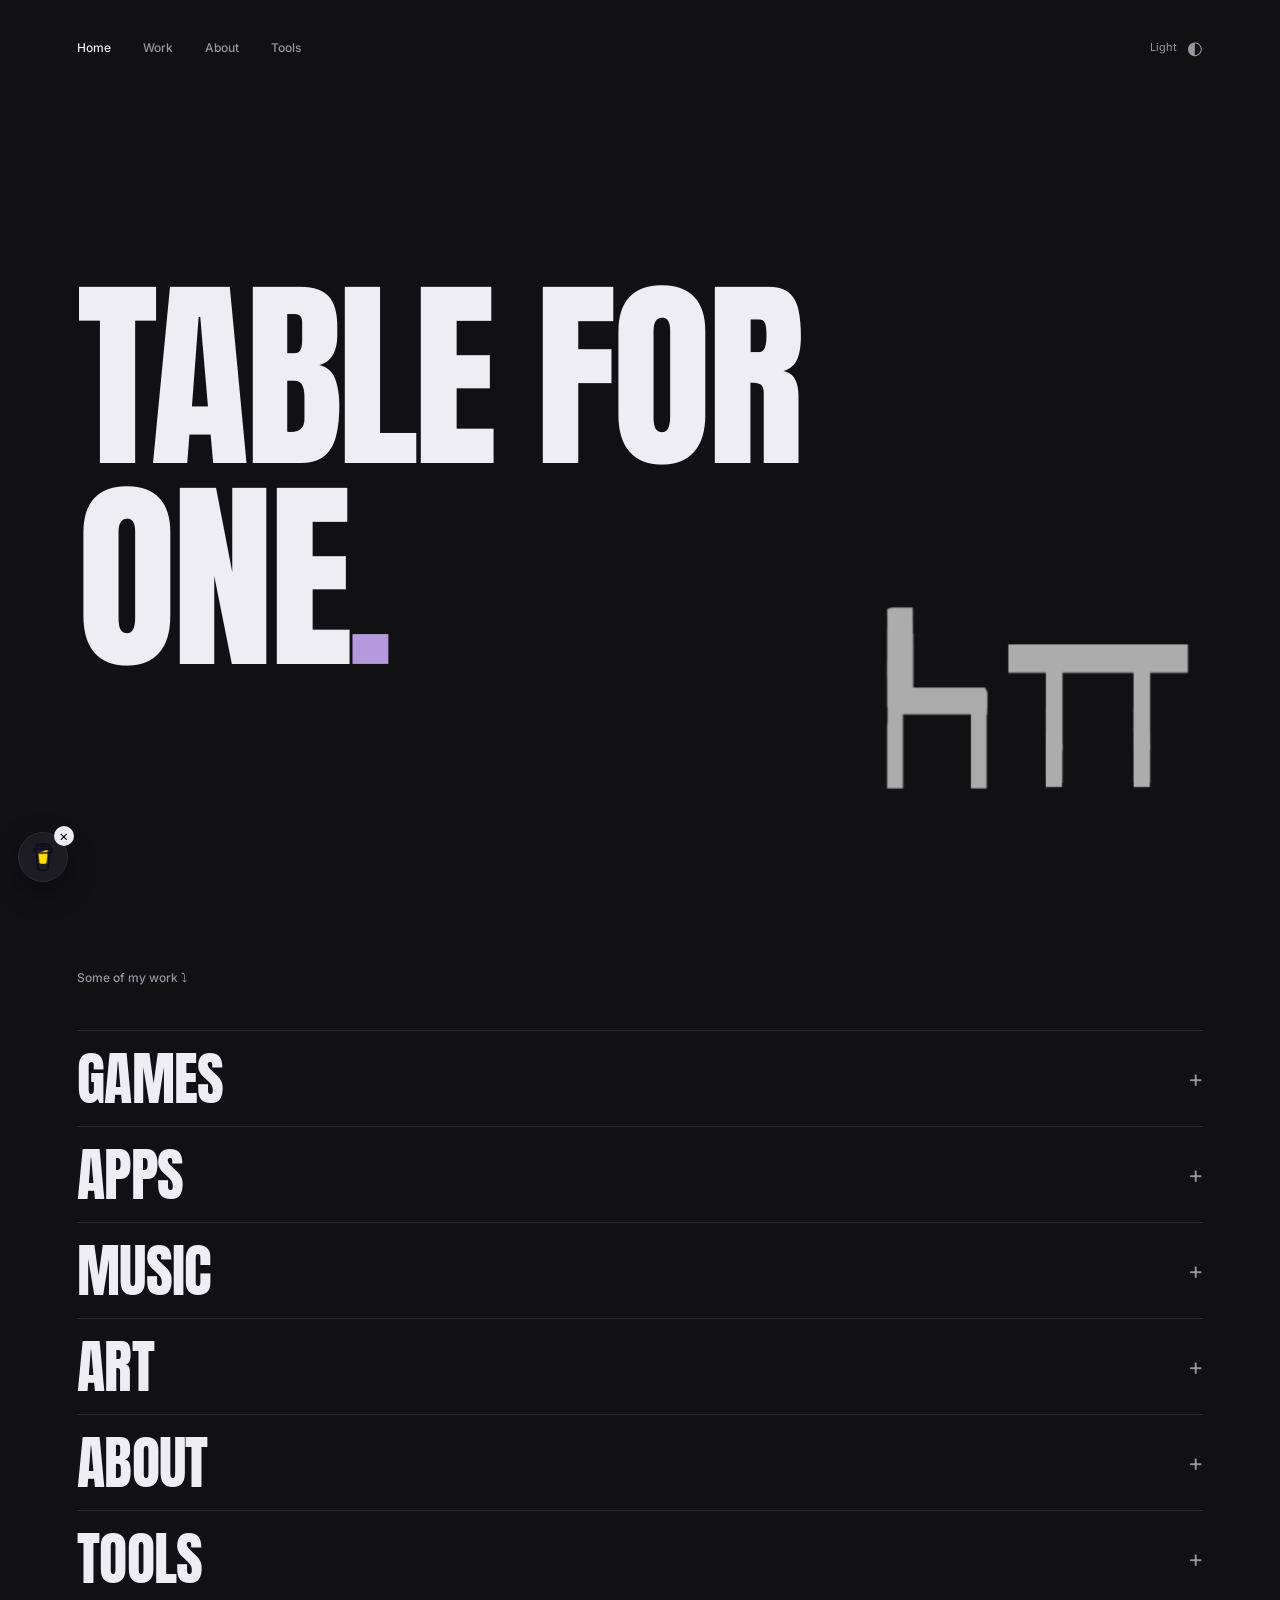
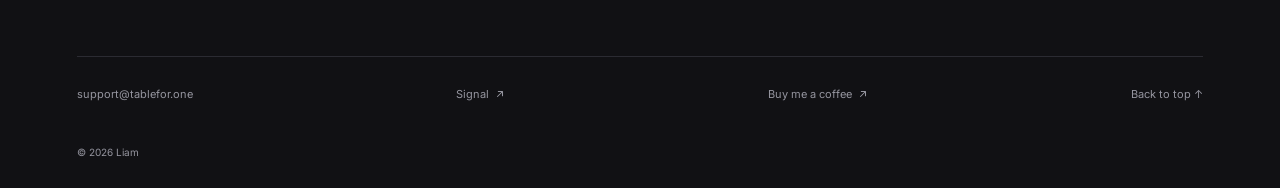
<file: index.html>
<!-- SCRIPT BY - LIAM -->
 
<!DOCTYPE html>
<html lang="en" data-theme="dark">
<head>
  <meta charset="UTF-8">
  <meta name="viewport" content="width=device-width, initial-scale=1">
  <meta name="description" content="Games, apps, music, and other experiments. A collection of work made by Liam at Table For One.">
  <meta name="theme-color" content="#111114">
  <meta property="og:title" content="TableForOne">
  <meta property="og:description" content="Games, apps, music. One person, plenty of ideas.">
  <meta property="og:image" content="https://tablefor.one/assets/games/Climbbound/banner.webp">
  <meta property="og:type" content="website">
  <title>TableForOne</title>
  <link rel="icon" type="image/webp" href="assets/images/logo.webp">
  <link rel="preconnect" href="https://fonts.googleapis.com">
  <link rel="preconnect" href="https://fonts.gstatic.com" crossorigin>
  <link href="https://fonts.googleapis.com/css2?family=Anton&family=Inter:wght@400;500;600&display=swap" rel="stylesheet">
  <!-- apply the saved theme before -->
  <script>
    try { document.documentElement.dataset.theme = localStorage.getItem('tablefor.one.theme.v2') === 'light' ? 'light' : 'dark'; } catch {}
  </script>
  <script>
    document.documentElement.classList.add('motion-stuff');
  </script>
  <link rel="stylesheet" href="scripts/css/style.css">
  <link rel="stylesheet" href="scripts/css/support-widget.css">
  <script src="scripts/js/motion.js" defer></script>
  <script src="scripts/js/theme.js" defer></script>
  <script src="scripts/js/creations/albums.js" defer></script>
  <script src="scripts/js/recommendations.js" defer></script>
  <script src="scripts/js/disclosures.js" defer></script>
  <script src="scripts/js/navigation.js" defer></script>
  <script src="scripts/js/chair.js" defer></script>
  <script src="scripts/js/site.js" defer></script>
  <script src="scripts/js/support-widget.js" defer></script>
</head>
<body>
  <a class="skip-link" href="#work">Skip to work</a>
  <div class="header-slot">
    <header class="site-header">
      <nav aria-label="Main navigation">
        <a href="#home" class="nav-link active" aria-current="location">Home</a>
        <a href="#work" class="nav-link">Work</a>
        <a href="#about" class="nav-link">About</a>
        <a href="#tools" class="nav-link">Tools</a>
      </nav>
      <button id="theme-toggle" type="button" aria-label="Switch to light mode">Light <span aria-hidden="true">◐</span></button>
    </header>
  </div>
  <main>
    <section id="home" class="hero" aria-labelledby="hero-title">
      <h1 id="hero-title"><span class="title-line"><span>Table for</span></span><span class="title-line"><span>one<span class="title-period">.</span></span></span></h1>
      <div class="hero-scene">
        <div class="scene-art" aria-label="A chair and a table">
          <button type="button" class="chair-button" aria-label="Rock the chair with sound" title="Rock the chair">
            <img src="assets/images/chair.webp" alt="" class="chair-img" width="800" height="800" decoding="async">
          </button>
          <button type="button" class="table-button" aria-label="Shake the table with sound" title="Shake the table">
            <img src="assets/images/table.webp" alt="" class="table-img" width="800" height="800" decoding="async">
          </button>
        </div>
      </div>
    </section>
    <section id="work" class="section work-section" aria-labelledby="work-title">
      <!-- <h2 id="work-title" class="section-title">Selected work</h2> -->
       <h2 id="work-title" class="section-title">Some of my work ⤵</h2>
      <details id="games" class="category-disclosure">
        <summary><span class="disclosure-title">Games</span><span class="disclosure-plus" aria-hidden="true">+</span></summary>
        <div class="disclosure-content">
          <a class="project-row" href="https://liam-223.itch.io/climbbound" target="_blank" rel="noopener noreferrer">
            <div class="project-copy"><span class="eyebrow tag">Game</span><h3>Climbbound</h3><p>An idle mountain climber.</p></div>
            <img class="project-image game-image" src="assets/games/Climbbound/banner.webp" alt="Climbbound game artwork" width="1024" height="500" loading="lazy">
            <span class="project-arrow" aria-hidden="true">↗</span>
          </a>
        </div>
      </details>
      <details id="apps" class="category-disclosure">
        <summary><span class="disclosure-title">Apps</span><span class="disclosure-plus" aria-hidden="true">+</span></summary>
        <div class="disclosure-content">
          <div class="app-project">
            <div class="project-row app-project-row">
              <a class="app-store-link" href="https://play.google.com/store/apps/details?id=com.tableforone.swipeclean" target="_blank" rel="noopener noreferrer">
                <div class="project-copy"><span class="eyebrow tag">Android app</span><h3>Swipe Cleaner</h3><p>Swipe left to delete. Right to keep.</p></div>
              </a>
              <div class="app-actions">
                <a class="app-download-link" href="assets/apks/SwipeCleaner%2001-11-2026.apk" download="SwipeCleaner.apk" aria-label="Download Swipe Cleaner APK" title="Download Swipe Cleaner APK">
                  <svg aria-hidden="true" viewBox="0 0 24 24" fill="none" stroke="currentColor" stroke-width="1.7" stroke-linecap="round" stroke-linejoin="round"><path d="M21 15v4a2 2 0 0 1-2 2H5a2 2 0 0 1-2-2v-4"/><path d="m7 10 5 5 5-5"/><path d="M12 15V3"/></svg>
                </a>
                <img class="project-image app-image" src="https://play-lh.googleusercontent.com/53zNlVXYBs1v39FvtP5CKZsQpm6zqRkv_KAW06oqJSOwIDd1l48h4nkKn1euenh-H9uu0IRpzl8wybUfmAMtcg=w240-h240-rw" alt="Swipe Cleaner app icon" width="140" height="140" loading="lazy">
              </div>
              <a class="project-arrow app-store-arrow" href="https://play.google.com/store/apps/details?id=com.tableforone.swipeclean" target="_blank" rel="noopener noreferrer" aria-label="View Swipe Cleaner on Google Play">↗</a>
            </div>
          </div>
        </div>
      </details>
      <details id="music" class="category-disclosure">
        <summary><span class="disclosure-title">Music</span><span class="disclosure-plus" aria-hidden="true">+</span></summary>
        <div id="music-root" class="music-gallery"></div>
      </details>
      <details id="art" class="category-disclosure">
        <summary><span class="disclosure-title">Art</span><span class="disclosure-plus" aria-hidden="true">+</span></summary>
        <div class="disclosure-content">
          <a class="project-row art-row" href="https://artfight.net/~Liam_223" target="_blank" rel="noopener noreferrer">
            <div class="project-copy"><h3>Artfight</h3><p>Find me on ArtFight.</p></div><img class="project-image artfight-logo" src="assets/images/artfight-logo.webp" alt="ArtFight logo" width="515" height="515" loading="lazy"><span class="project-arrow" aria-hidden="true">↗</span>
          </a>
        </div>
      </details>
    </section>
    <details id="about" class="category-disclosure standalone-disclosure">
      <summary><span class="disclosure-title">About</span><span class="disclosure-plus" aria-hidden="true">+</span></summary>
      <div class="disclosure-content">
      <div class="about-body">
        <p>A single guy building Stuff for the ★ INTERNET ★</p>
        Mostly games / apps, other art and music, and whatever interests me.</p>
        This is a little collection of my work.</p>
        Enjoy! 𐂂</p>
        <a class="text-link" href="https://linktr.ee/liam_223" target="_blank" rel="noopener noreferrer">Find me elsewhere <span aria-hidden="true">↗</span></a></div>
      </div>
    </details>
    <details id="tools" class="category-disclosure standalone-disclosure">
      <summary><span class="disclosure-title">Tools</span><span class="disclosure-plus" aria-hidden="true">+</span></summary>
      <div id="tools-root" class="tools-grid"></div>
    </details>
  </main>
  <footer class="site-footer">
    <div class="footer-links"><a href="mailto:support@tablefor.one">support@tablefor.one</a><a href="https://signal.me/#eu/ZchO-5rR0tR0u3oYN0eHYlOYaeew4qRqUkeUDaCQw40u0RE-jFVImYNddJ_jEMcc" target="_blank" rel="noopener noreferrer">Signal <svg class="external-link-icon" aria-hidden="true" viewBox="0 0 12 12" fill="none"><path d="M4 3h5v5M9 3 3 9" stroke="currentColor" stroke-width="1.25" stroke-linecap="round" stroke-linejoin="round"/></svg></a><a href="https://www.buymeacoffee.com/liam223" target="_blank" rel="noopener noreferrer">Buy me a coffee <svg class="external-link-icon" aria-hidden="true" viewBox="0 0 12 12" fill="none"><path d="M4 3h5v5M9 3 3 9" stroke="currentColor" stroke-width="1.25" stroke-linecap="round" stroke-linejoin="round"/></svg></a><a href="#home">Back to top ↑</a></div>
    <div class="footer-bottom"><span>© 2026 Liam</span></div>
  </footer>
  <div class="support-bubble-wrap" id="supportBubbleWrapper">
    <button type="button" class="support-bubble" id="supportBubbleButton" aria-label="Open donation widget" title="Support me">
      <img src="assets/buy-me-coffee-icon.webp" alt="" class="support-bubble-icon" width="28" height="28">
    </button>
    <button type="button" class="support-bubble-close" id="supportBubbleClose" aria-label="Dismiss support button">×</button>
  </div>
  <script defer data-name="BMC-Widget" data-cfasync="false" src="https://cdnjs.buymeacoffee.com/1.0.0/widget.prod.min.js" data-id="liam223" data-description="Support me on Buy me a coffee!" data-message="" data-color="#BD5FFF" data-position="left" data-x_margin="18" data-y_margin="18"></script>
  <audio id="chair-sound" src="assets/sounds/chair-rock.mp3" preload="auto"></audio>
</body>
</html>
</file>
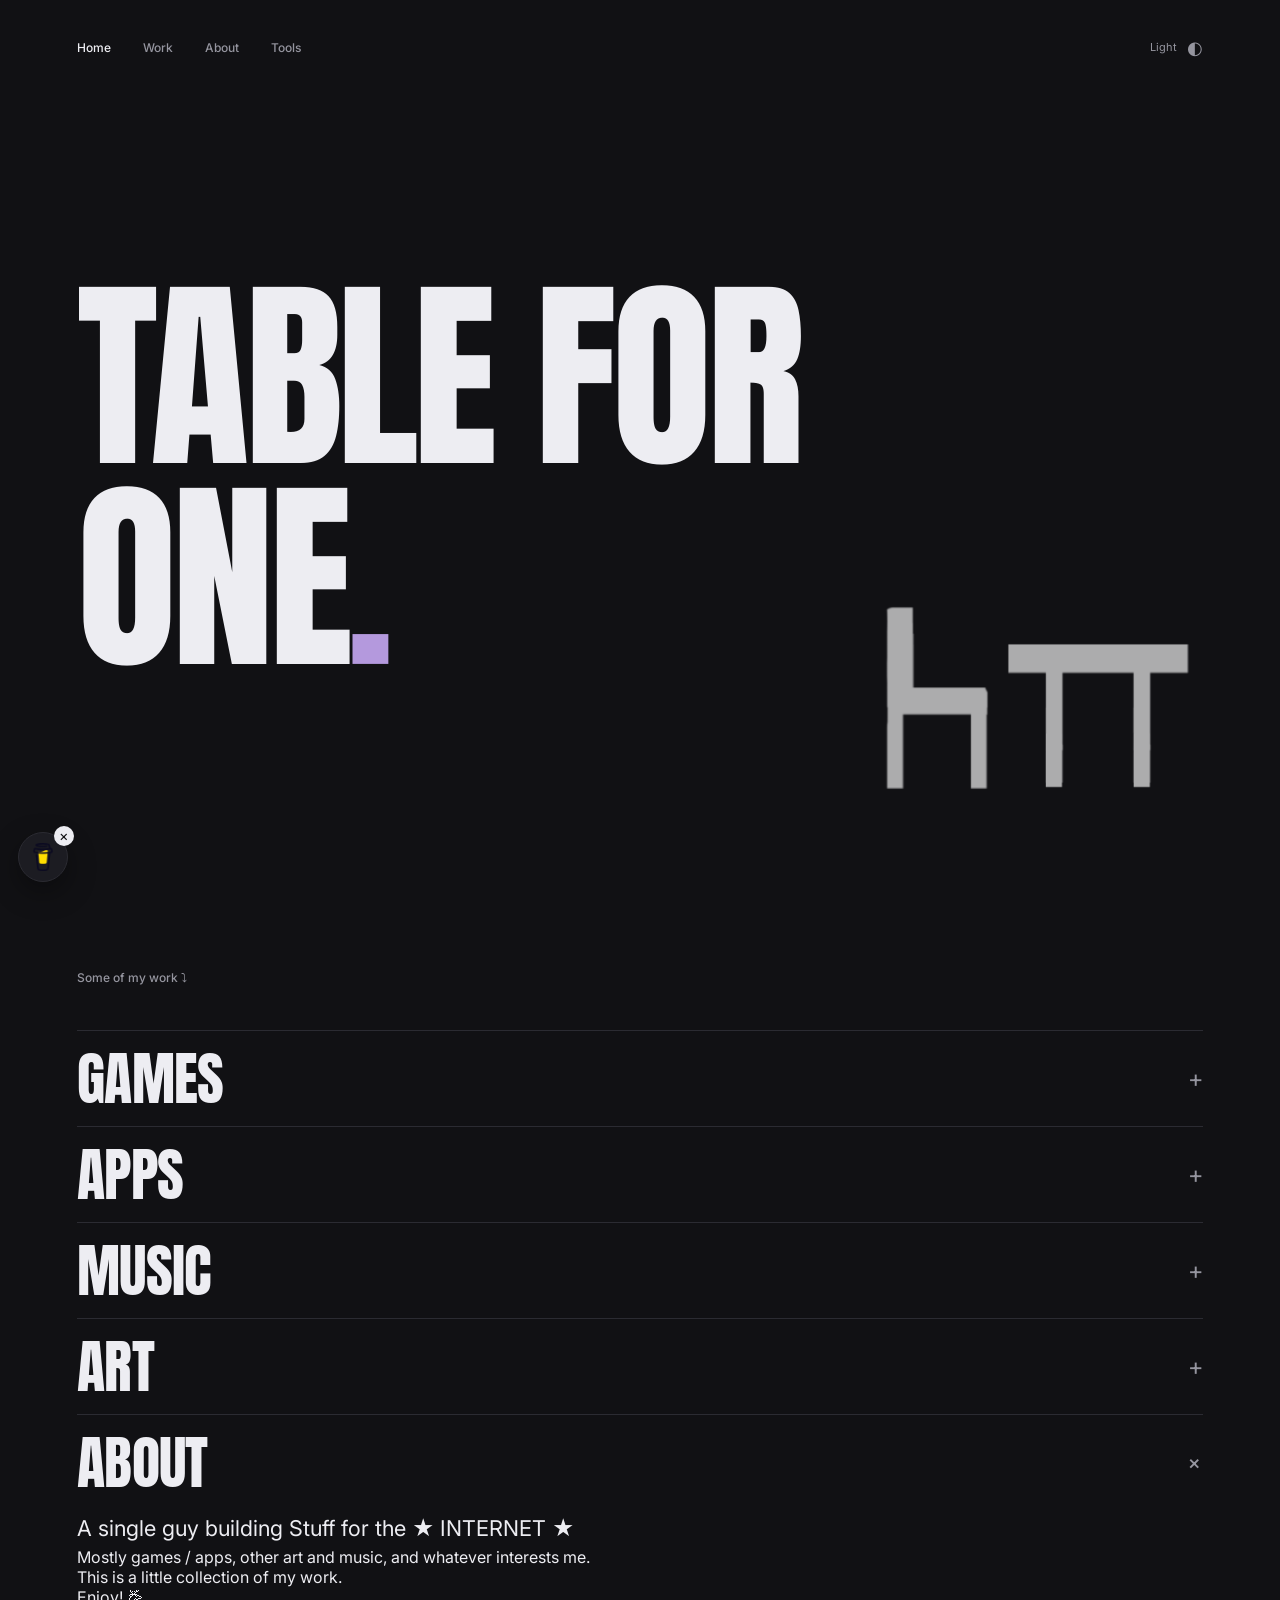
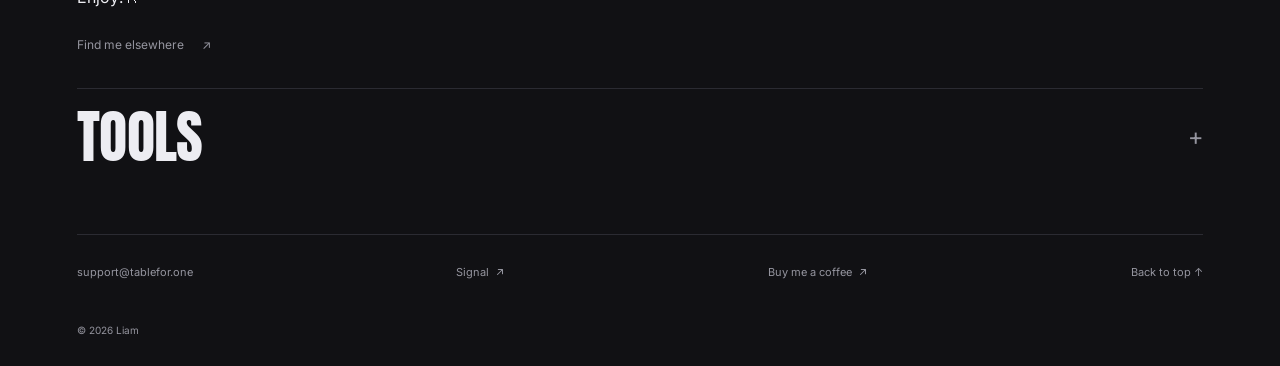
<file: about.html>
<!-- SCRIPT BY - LIAM -->

<!DOCTYPE html>
<html lang="en">
<head>
  <meta charset="UTF-8">
  <meta http-equiv="refresh" content="0; url=index.html?page=about">
  <title>TableForOne</title>
  <script>window.location.replace('index.html?page=about');</script>
</head>
<body>
  <p>If you are not redirected automatically, <a href="index.html?page=about">click here to go to the About section.</a></p>
</body>
</html>
</file>
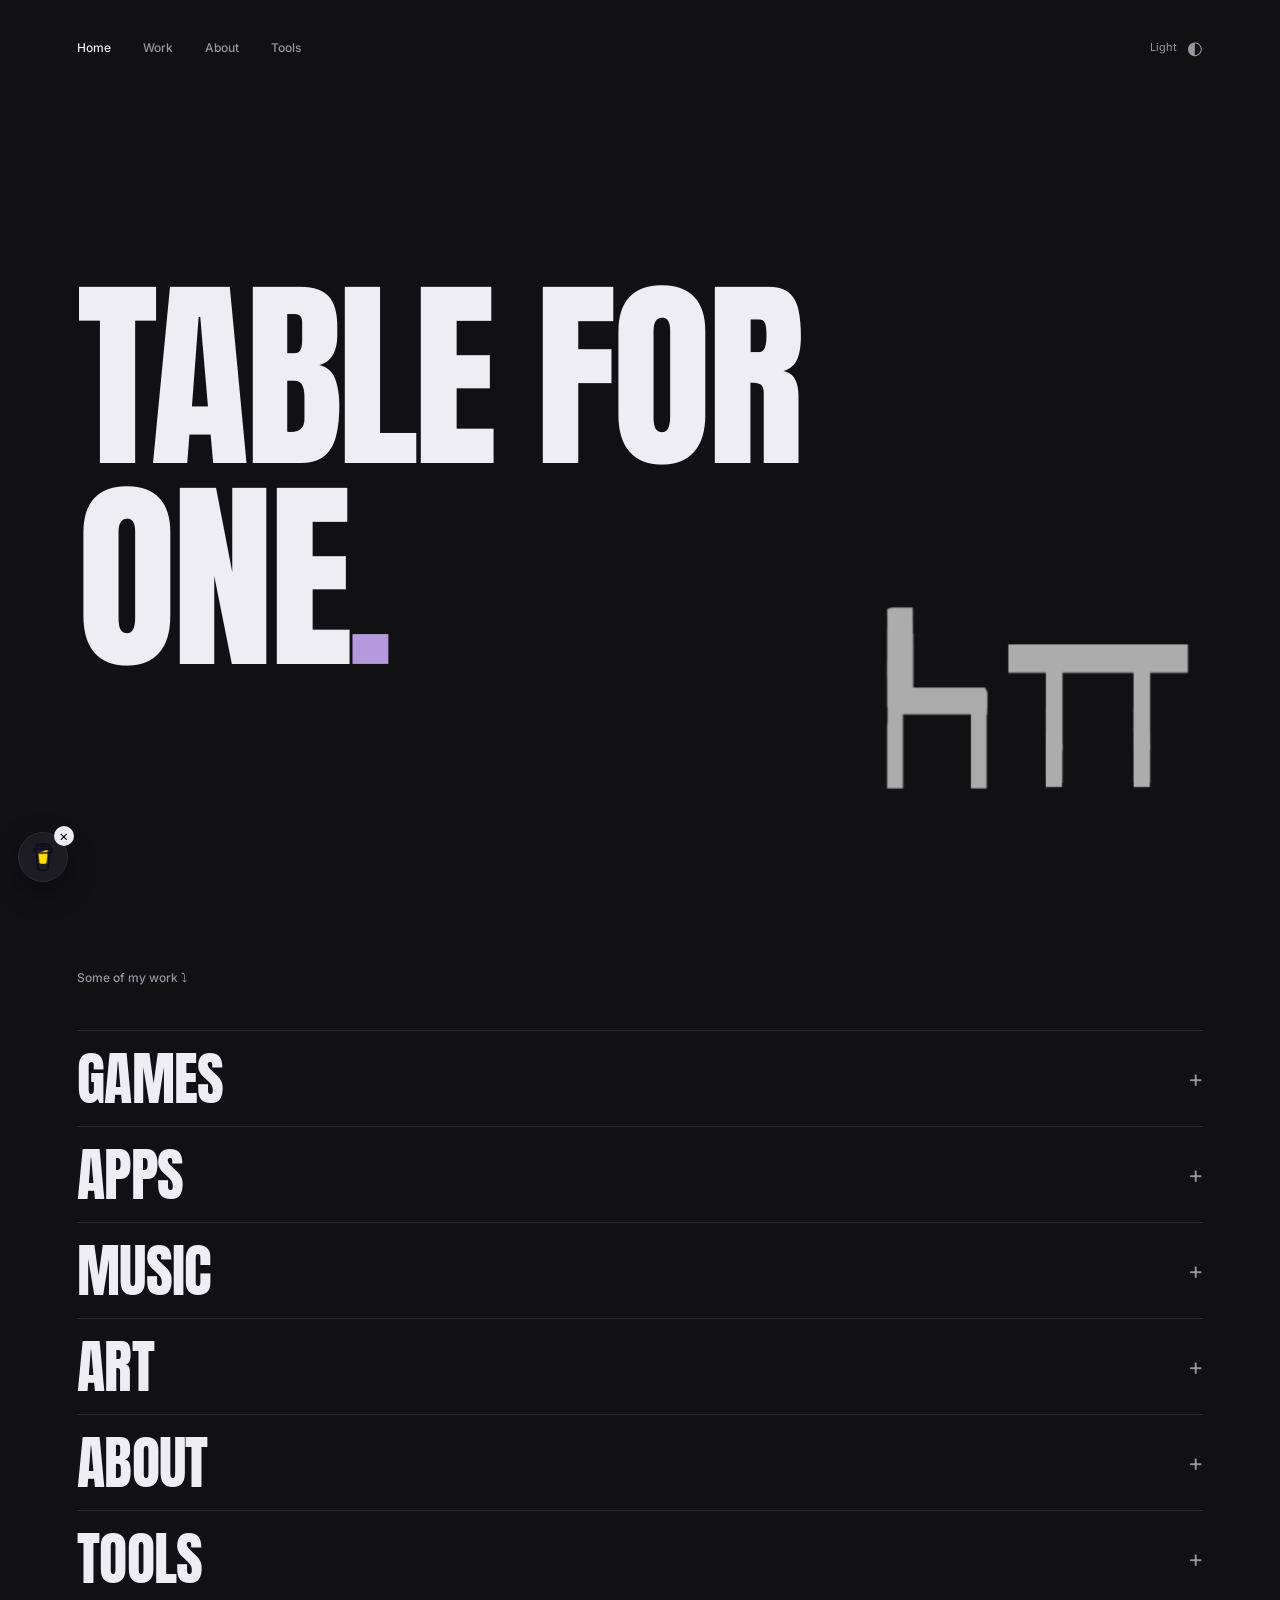
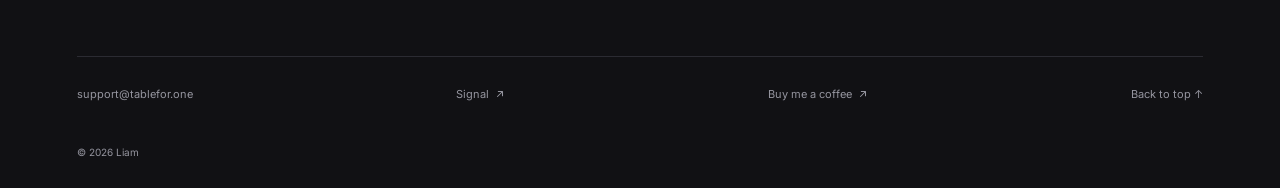
<file: creations.html>
<!-- SCRIPT BY - LIAM -->

<!DOCTYPE html>
<html lang="en">
<head>
  <meta charset="UTF-8">
  <meta http-equiv="refresh" content="0; url=index.html?page=creations">
  <title>TableForOne</title>
  <script>window.location.replace('index.html?page=creations');</script>
</head>
<body>
  <p>If you are not redirected automatically, <a href="index.html?page=creations">click here to go to the work section.</a></p>
</body>
</html>
</file>
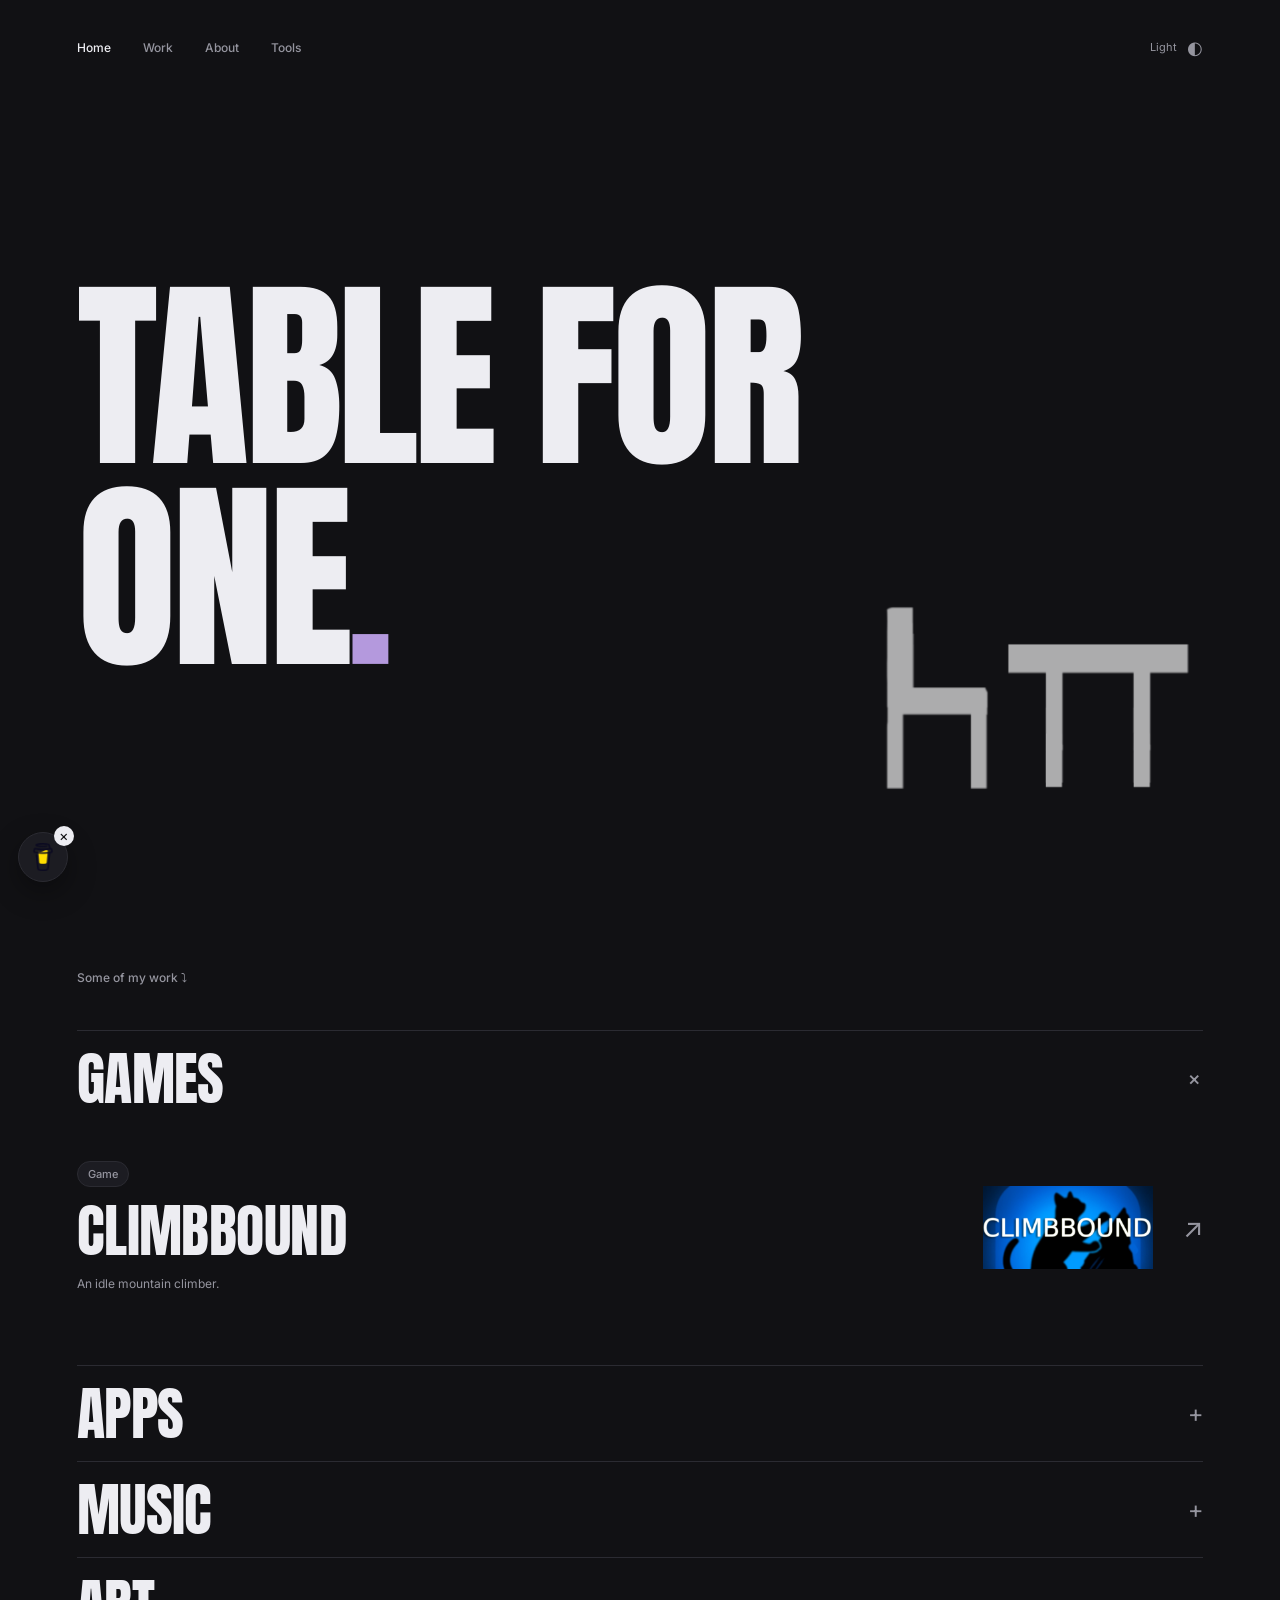
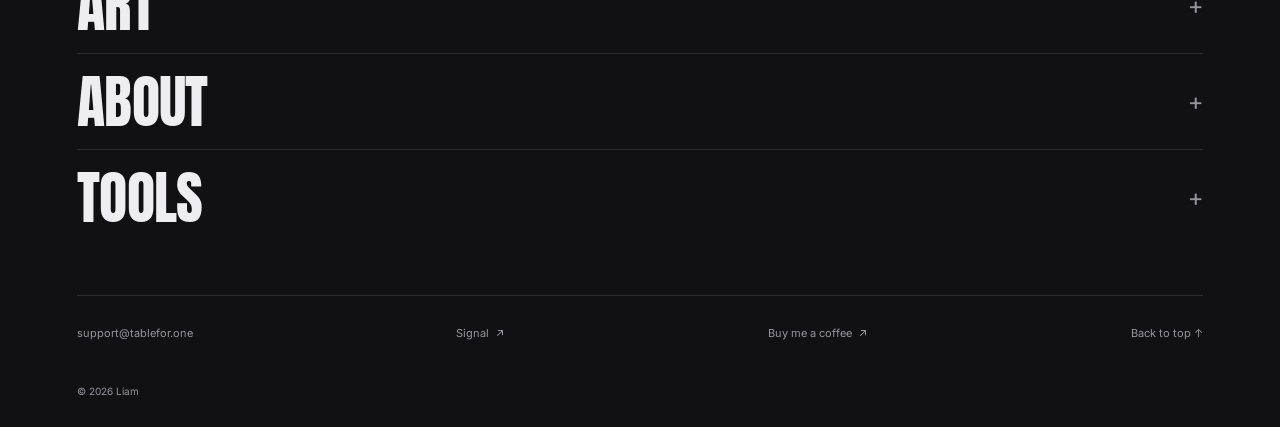
<file: games.html>
<!DOCTYPE html>
<html lang="en">
<head>
  <meta charset="UTF-8">
  <meta http-equiv="refresh" content="0; url=index.html?page=games">
  <title>TableForOne</title>
  <script>window.location.replace('index.html?page=games');</script>
</head>
<body>
  <p>If you are not redirected automatically, <a href="index.html?page=games">click here to go to the Games section.</a></p>
</body>
</html>
</file>
<file: scripts/css/style.css>
:root {
  color-scheme: dark;
  --bg: #111114;
  --text: #ededf2;
  --muted: #95959f;
  --line: #2b2b32;
  --accent: #b499dd;
  --surface: #1c1c22;
  --display: 'Anton', Impact, 'Arial Narrow', sans-serif;
  --header-height: 94px;
  --header-compact-scale: .638;
  --header-compact-offset: -17px;
}

:root[data-theme="light"] {
  color-scheme: light;
  --bg: #f0f0f2;
  --text: #20212a;
  --muted: #5c5e6b;
  --line: #d0d0d8;
  --accent: #73509b;
  --surface: #e8e8ed;
}

* {
  box-sizing: border-box;
}

html {
  scroll-behavior: smooth;
  scroll-padding-top: 100px;
}

@media (prefers-reduced-motion: no-preference) {
  .motion-stuff .site-header nav .nav-link,
  .motion-stuff #theme-toggle,
  .motion-stuff .chair-button,
  .motion-stuff .table-button {
    opacity: 0;
  }

  .motion-stuff .site-header nav .nav-link,
  .motion-stuff #theme-toggle {
    transform: translateY(-10px);
  }

  .motion-stuff #hero-title > .title-line {
    clip-path: inset(0 100% 0 0);
  }

  .motion-stuff .chair-button {
    transform: translateY(34px) rotate(-8deg) scale(.9);
  }

  .motion-stuff .table-button {
    transform: translateY(26px) scale(.92);
  }
}

body {
  margin: 0;
  background: var(--bg);
  color: var(--text);
  font-family: Inter, 'Segoe UI', sans-serif;
  transition: background-color .4s ease, color .4s ease;
}

a {
  color: inherit;
  text-decoration: none;
}

button {
  font: inherit;
  color: inherit;
}

img {
  display: block;
  max-width: 100%;
}

h1, h2, h3, p {
  margin: 0;
}

a:focus-visible, button:focus-visible, summary:focus-visible {
  outline: 2px solid var(--accent);
  outline-offset: 6px;
}

::selection {
  background: var(--accent);
  color: var(--bg);
}

.skip-link {
  position: fixed;
  top: -80px;
  left: 16px;
  z-index: 100;
  background: var(--text);
  color: var(--bg);
  padding: 16px;
}

.skip-link:focus {
  top: 12px;
}

/* nav */
.header-slot {
  position: sticky;
  top: 0;
  z-index: 20;
  height: var(--header-height);
  pointer-events: none;
}

.site-header {
  position: relative;
  isolation: isolate;
  height: var(--header-height);
  pointer-events: auto;
  display: flex;
  align-items: center;
  justify-content: space-between;
  padding: 28px 6vw;
}

.site-header::before {
  content: '';
  position: absolute;
  z-index: -1;
  inset: 0;
  background: var(--bg);
  transform: scaleY(1);
  transform-origin: top;
  transition: background-color .4s ease, transform .45s cubic-bezier(.22,1,.36,1);
  pointer-events: none;
}

.site-header nav {
  display: flex;
  gap: 32px;
}

.nav-link {
  font-size: 12px;
  font-weight: 500;
  color: var(--muted);
  padding: 8px 0;
}

.site-header.is-compact {
  --header-compact-offset: -17px;
}

.site-header.is-compact::before {
  transform: scaleY(var(--header-compact-scale));
}

.site-header > * {
  transition: transform .45s cubic-bezier(.22,1,.36,1);
}

.site-header.is-compact > * {
  transform: translateY(var(--header-compact-offset)) scale(.96);
}

.nav-link.active, .nav-link:hover {
  color: var(--text);
}

#theme-toggle {
  background: none;
  border: 0;
  cursor: pointer;
  font-size: 11px;
  color: var(--muted);
  display: flex;
  align-items: center;
  gap: 10px;
  padding: 8px 0 8px 12px;
}

#theme-toggle span {
  font-size: 18px;
}

.hero, .section, .standalone-disclosure, .site-footer {
  width: 88%;
  max-width: 1320px;
  margin-inline: auto;
}

.hero {
  min-height: calc(100svh - var(--header-height));
  position: relative;
  display: flex;
  flex-direction: column;
  justify-content: center;
  padding: 50px 0 90px;
}

h1 {
  font-family: var(--display);
  font-weight: 400;
  font-size: clamp(85px, 16vw, 240px);
  line-height: .98;
  letter-spacing: -.025em;
  text-transform: uppercase;
}

h1 > span {
  display: block;
}

.title-line > span {
  display: block;
}

.title-period {
  color: var(--accent);
}

.hero-scene {
  position: absolute;
  right: 0;
  bottom: 110px;
  width: min(29vw, 370px);
}

.scene-art {
  display: flex;
  align-items: center;
  justify-content: center;
}

.scene-art img {
  width: 50%;
  height: auto;
}

.chair-button {
  width: 50%;
  margin-right: -12px;
  border: 0;
  padding: 0;
  background: transparent;
  cursor: pointer;
  transform-origin: 50% 88%;
}

.scene-art .chair-button img {
  width: 100%;
  height: auto;
}

.chair-button:hover {
  opacity: .85;
}

.chair-button:active {
  opacity: .7;
}

.table-button {
  position: relative;
  width: 50%;
  margin-left: -12px;
  border: 0;
  padding: 0;
  background: transparent;
  cursor: pointer;
  transform-origin: 50% 70%;
}

.scene-art .table-button img {
  width: 100%;
  height: auto;
}

.table-button:hover {
  opacity: .85;
}

.table-button:active {
  opacity: .7;
}

:root:not([data-theme="light"]) .scene-art {
  filter: invert(1);
  opacity: .65;
}

.project-row h3, .project-arrow, .text-link, .nav-link, .tool-item a, .footer-links a {
  transition: color .25s ease, transform .35s cubic-bezier(.2,.8,.2,1), font-size .45s ease;
}

.project-row:hover .project-arrow {
  transform: translate(3px, -3px);
}

.project-row:hover .project-image {
  transform: scale(1.035);
}

.project-row:hover h3 {
  transform: translateX(5px);
}

.section {
  padding: 100px 0;
}

.work-section {
  padding: 70px 0 0;
}

.section-title {
  font-size: 12px;
  font-weight: 500;
  color: var(--muted);
  margin-bottom: 45px;
}

.project-row {
  display: flex;
  align-items: center;
  gap: 30px;
  min-height: 185px;
  padding: 35px 0;
  border-top: 1px solid var(--line);
}

.project-copy {
  flex: 1;
  min-width: 0;
}

.eyebrow {
  display: block;
  font-size: 10px;
  font-weight: 400;
  color: var(--muted);
  margin-bottom: 12px;
}

.project-row h3, .disclosure-title {
  font-family: var(--display);
  font-size: clamp(32px, 4.5vw, 65px);
  font-weight: 400;
  line-height: 1.1;
  letter-spacing: -.01em;
  text-transform: uppercase;
}

.project-row p {
  font-size: 12px;
  color: var(--muted);
  line-height: 1.7;
  margin-top: 12px;
}

.project-arrow {
  font-size: 27px;
  color: var(--muted);
}

.project-image {
  width: 170px;
  height: auto;
  object-fit: contain;
  transition: transform .5s cubic-bezier(.2,.8,.2,1);
}

.artfight-logo {
  width: 140px;
  height: 140px;
  flex: 0 0 auto;
}

.app-image {
  width: 65px;
  border-radius: 14px;
  margin-right: 50px;
}

.project-row[href]:hover h3, .project-row[href]:hover .project-arrow, .text-link:hover, .footer-links a:hover {
  color: var(--accent);
}

.text-link {
  display: inline-flex;
  align-items: center;
  gap: 18px;
  font-size: 12px;
}


summary {
  cursor: pointer;
  list-style: none;
}

summary::-webkit-details-marker {
  display: none;
}

.category-disclosure {
  border-top: 1px solid var(--line);
  scroll-margin-top: 20px;
}

.category-disclosure > summary {
  min-height: 95px;
  display: flex;
  align-items: center;
  justify-content: space-between;
  gap: 5px;
  padding: 5px 0;
}

.disclosure-content {
  padding-bottom: 35px;
}

.disclosure-content .project-row {
  border: 0;
}

.app-project {
  border-top: 1px solid var(--line);
}

.app-project .project-row {
  border-top: 0;
}

.app-project-row {
  gap: 16px;
}

.app-store-link {
  flex: 1;
  min-width: 0;
  color: inherit;
}

.app-store-link:hover h3 {
  color: var(--accent);
  transform: translateX(5px);
}

.app-store-arrow:hover {
  color: var(--accent);
}

.app-actions {
  display: flex;
  align-items: center;
  gap: 10px;
  flex: 0 0 auto;
}

.app-project-row .app-image {
  margin-right: 0;
}

.app-download-link {
  display: inline-grid;
  width: 36px;
  height: 36px;
  flex: 0 0 36px;
  place-items: center;
  border-radius: 50%;
  color: var(--muted);
  transition: color .25s ease, background-color .25s ease;
}

.app-download-link svg {
  width: 19px;
  height: 19px;
}

.app-download-link:hover,
.app-download-link:focus-visible {
  color: var(--accent);
  background: var(--surface);
}

.standalone-disclosure:last-child {
  margin-bottom: 50px;
}

.disclosure-plus {
  font-size: 24px;
  color: var(--muted);
  font-weight: 400;
  transition: transform .55s cubic-bezier(.22,1,.36,1);
}

details[open]:not([data-expanded="false"]) > summary .disclosure-plus {
  transform: rotate(45deg);
}

.music-gallery {
  display: grid;
  grid-template-columns: repeat(3, minmax(0, 1fr));
  gap: 35px;
  padding: 15px 0 55px;
}

.music-album {
  min-width: 0;
}

.music-cover {
  width: 100%;
  aspect-ratio: 1;
  object-fit: cover;
  background: var(--surface);
}

.music-details h3 {
  font-size: 16px;
  font-weight: 500;
  margin: 20px 0 10px;
}

.music-details p, .release-status {
  font-size: 11px;
  color: var(--muted);
  line-height: 1.7;
}

.release-status {
  display: block;
  margin-top: 8px;
}

.track-list {
  margin-top: 18px;
}

.track-list summary {
  font-size: 11px;
  color: var(--muted);
  padding: 10px 0;
  border-top: 1px solid var(--line);
}

.track-list summary::after {
  content: ' +';
}

.track-list[open] summary::after {
  content: ' −';
}

.track-item {
  padding: 10px 0;
  font-size: 11px;
  border-top: 1px solid var(--line);
}

.track-status {
  font-size: 10px;
  color: var(--muted);
  margin-top: 4px;
}

.about-body {
  max-width: 560px;
}

.about-body p {
  font-size: clamp(17px, 1.7vw, 24px);
  line-height: 1.7;
}

.about-body .text-link {
  margin-top: 30px;
  color: var(--muted);
}

.tools-grid {
  display: grid;
  grid-template-columns: repeat(3, 1fr);
  gap: 10px 50px;
  padding: 8px 0 60px;
}

.tool-item a {
  display: flex;
  justify-content: space-between;
  gap: 15px;
  font-size: 14px;
}

.tool-item a:hover {
  color: var(--accent);
}

.tool-item p {
  font-size: 12px;
  line-height: 1.7;
  color: var(--muted);
  margin-top: 12px;
}

.tool-item .referral {
  display: inline-block;
  font-size: 11px;
  margin-top: 12px;
}

.site-footer {
  border-top: 1px solid var(--line);
  padding: 30px 0;
}

.footer-links {
  display: flex;
  justify-content: space-between;
  gap: 25px;
  font-size: 11px;
  color: var(--muted);
}

.footer-links .external-link-icon {
  width: 10px;
  height: 10px;
  margin-left: 3px;
  vertical-align: -1px;
}

.footer-bottom {
  margin-top: 45px;
  font-size: 10px;
  color: var(--muted);
}

/* tags */
.tag {
  display: inline-flex;
  align-items: center;
  gap: 6px;
  width: fit-content;
  min-height: 26px;
  padding: 6px 10px;
  border: 1px solid var(--line);
  border-radius: 999px;
  background: var(--surface);
  color: var(--muted);
  font-size: 11px;
  font-weight: 500;
  line-height: 1;
  letter-spacing: .01em;
  white-space: nowrap;
  transition: background-color .3s ease, border-color .3s ease, color .3s ease;
}

.tag-status {
  color: var(--accent);
  background: rgba(180, 153, 221, .08);
  border-color: rgba(180, 153, 221, .25);
}

:root[data-theme="light"] .tag-status {
  background: rgba(115, 80, 155, .06);
  border-color: rgba(115, 80, 155, .2);
}

.tag-status::before {
  content: '';
  width: 5px;
  height: 5px;
  flex-shrink: 0;
  border-radius: 50%;
  background: currentColor;
}

.tag-list {
  display: flex;
  align-items: center;
  flex-wrap: wrap;
  gap: 8px;
}

.category-disclosure > summary:hover .tag,
.project-row:hover .tag {
  border-color: var(--accent);
  color: var(--text);
}

@media (max-width: 700px), (max-width: 900px) and (max-height: 500px) and (orientation: landscape) {
  :root {
    --header-height: 74px;
    --header-compact-scale: .811;
    --header-compact-offset: -7px;
  }
  .site-header {
    padding-block: 12px;
  }
  .site-header nav {
    gap: 10px;
  }
  .nav-link {
    display: inline-flex;
    align-items: center;
    justify-content: center;
    min-width: 44px;
    min-height: 44px;
    padding: 8px;
    font-size: 13px;
  }
  #theme-toggle {
    min-width: 44px;
    min-height: 44px;
    justify-content: center;
  }
  .site-header.is-compact {
    --header-compact-offset: -7px;
  }
}

@media (max-width: 700px) {
  html {
    scroll-padding-top: 82px;
  }
  .hero {
    padding: 50px 0 200px;
  }
  h1 {
    font-size: 20vw;
  }
  .hero-scene {
    width: 180px;
    bottom: 90px;
  }
  .section {
    padding: 70px 0;
  }
  .project-row {
    min-height: 165px;
    gap: 20px;
  }
  .project-image {
    width: 115px;
  }
  .app-image {
    width: 50px;
    margin-right: 30px;
  }
  .music-gallery {
    gap: 20px;
  }
  .section-title, .eyebrow {
    font-size: 12px;
  }
  .project-row p, .text-link, .music-details p, .release-status, .track-item, .tool-item p {
    font-size: 14px;
  }
  .track-status, .track-list summary, .tool-item .referral {
    font-size: 12px;
  }
  .track-list summary, .text-link, .tool-item a, .footer-links a {
    min-height: 44px;
  }
  .track-list summary {
    display: flex;
    align-items: center;
    gap: 6px;
  }
  .text-link, .footer-links a {
    align-items: center;
  }
  .footer-links a {
    display: inline-flex;
  }
  .site-footer {
    padding-bottom: calc(100px + env(safe-area-inset-bottom, 0px));
  }
  .footer-links {
    font-size: 13px;
  }
  .tool-item a {
    align-items: center;
  }
  .chair-button {
    min-width: 44px;
    min-height: 44px;
  }
  .work-section {
    padding-bottom: 0;
  }
  .tools-grid {
    grid-template-columns: repeat(2, 1fr);
    gap: 30px;
  }
}

@media (max-width: 480px) {
  .site-header nav {
    gap: 5px;
  }
  #theme-toggle {
    font-size: 0;
    padding-left: 0;
  }
  .hero {
    padding: 45px 0 210px;
  }
  h1 {
    font-size: 23vw;
  }
  .hero-scene {
    width: 155px;
    bottom: 80px;
  }
  .section {
    padding: 60px 0;
  }
  .section-title {
    margin-bottom: 30px;
  }
  .project-row {
    display: grid;
    grid-template-columns: minmax(0, 1fr) auto;
    gap: 20px 18px;
    min-height: 150px;
    padding: 28px 0;
  }
  .project-copy {
    grid-column: 1;
    grid-row: 1;
  }
  .project-row h3, .disclosure-title {
    font-size: clamp(30px, 9vw, 44px);
  }
  .project-image {
    display: block;
    grid-column: 1 / -1;
    grid-row: 2;
    width: 100%;
    max-height: 200px;
    object-fit: contain;
  }
  .art-row .artfight-logo {
    justify-self: center;
    width: 100px;
    height: 100px;
  }
  .app-image {
    width: 64px;
    margin: 0;
  }
  .app-project-row {
    grid-template-columns: minmax(0, 1fr) auto;
    gap: 16px 18px;
  }
  .app-store-link {
    grid-column: 1;
    grid-row: 1;
  }
  .app-actions {
    grid-column: 1;
    grid-row: 2;
  }
  .app-project-row .app-image {
    grid-column: auto;
    grid-row: auto;
    width: 64px;
  }
  .app-project-row .project-arrow {
    grid-column: 2;
    grid-row: 1;
  }
  .project-arrow {
    grid-column: 2;
    grid-row: 1;
    align-self: center;
    font-size: 23px;
  }
  .category-disclosure > summary {
    min-height: 110px;
    padding: 25px 0;
  }
  .work-section {
    padding-bottom: 0;
  }
  .music-gallery {
    grid-template-columns: 1fr;
    gap: 30px;
  }
  .music-album {
    display: grid;
    grid-template-columns: 90px 1fr;
    gap: 15px;
  }
  .music-details h3 {
    margin-top: 0;
  }
  .track-list {
    grid-column: 1 / -1;
    margin-top: 0;
  }
  .tools-grid {
    grid-template-columns: 1fr;
  }
  .footer-links {
    flex-wrap: wrap;
    gap: 10px 20px;
    line-height: 1.6;
  }
  .footer-links a:first-child {
    flex-basis: 100%;
  }
}

/* phone shit */
@media (max-height: 500px) and (orientation: landscape) {
  .hero {
    padding: 18px 0 28px;
  }
  h1 {
    font-size: min(14vw, 30svh);
  }
  .hero-scene {
    width: min(23vw, 180px);
    bottom: 35px;
  }
}

@media (max-width: 900px) and (max-height: 500px) and (orientation: landscape) {
  .site-header nav {
    gap: 12px;
  }
  .site-header.is-compact nav {
    gap: 10px;
  }
}

@media (prefers-reduced-motion: reduce) {
  html {
    scroll-behavior: auto;
  }
  *, *::before, *::after {
    animation: none !important;
    transition: none !important;
  }
}
</file>
<file: scripts/css/support-widget.css>
.support-bubble-wrap {
  position: fixed;
  left: 18px;
  bottom: max(18px, env(safe-area-inset-bottom, 0px));
  z-index: 9999;
  width: 50px;
  height: 50px;
}

.support-bubble {
  position: relative;
  width: 50px;
  height: 50px;
  display: inline-flex;
  align-items: center;
  justify-content: center;
  border-radius: 50%;
  background: var(--surface);
  color: var(--text);
  border: 1px solid var(--line);
  text-decoration: none;
  box-shadow: 0 10px 24px rgba(0, 0, 0, 0.18);
  backdrop-filter: blur(8px);
  cursor: pointer;
  padding: 0;
  transition: transform 0.18s ease, box-shadow 0.18s ease, opacity 0.18s ease, background-color 0.35s ease, color 0.35s ease;
}

:root[data-theme="dark"] .support-bubble {
  box-shadow: 0 10px 28px rgba(0, 0, 0, 0.35);
}

:root[data-theme="dark"] .support-bubble:hover, :root[data-theme="dark"] .support-bubble:focus-visible {
  box-shadow: 0 14px 32px rgba(0, 0, 0, 0.45);
}

.support-bubble:hover, .support-bubble:focus-visible {
  transform: translateY(-1px);
  box-shadow: 0 14px 28px rgba(0, 0, 0, 0.2);
  opacity: 1;
}

.support-bubble-icon {
  width: 28px;
  height: 28px;
  display: block;
}

.support-bubble-close {
  position: absolute;
  top: -6px;
  right: -6px;
  width: 20px;
  height: 20px;
  border: none;
  border-radius: 50%;
  background: var(--text);
  color: var(--bg);
  cursor: pointer;
  display: inline-flex;
  align-items: center;
  justify-content: center;
  font-size: 0.9rem;
  line-height: 1;
  padding: 0;
  transition: opacity 0.18s ease, transform 0.18s ease;
}

.support-bubble-close:hover, .support-bubble-close:focus-visible {
  opacity: 1;
  transform: scale(1.05);
}

.support-bubble-close:focus-visible {
  outline: 2px solid var(--accent);
  outline-offset: 2px;
}

#bmc-wbtn {
  display: none !important;
}


#bmc-iframe {
  background-color: var(--surface) !important;
  border: 1px solid var(--line) !important;
  border-radius: 16px !important;
  box-shadow: 0 12px 45px rgba(0, 0, 0, .2) !important;
  max-width: calc(100vw - 36px) !important;
  min-height: 0 !important;
  max-height: calc(100dvh - 112px - env(safe-area-inset-bottom, 0px)) !important;
  bottom: calc(90px + env(safe-area-inset-bottom, 0px)) !important;
}

:root[data-theme="dark"] #bmc-iframe {
  box-shadow: 0 12px 45px rgba(0, 0, 0, .5) !important;
}


#bmc-iframe, #bmc-wbtn, .bmc-btn, .bmc-button, .bmc-widget-button, iframe[src*="buymeacoffee"], iframe[src*="buymeacoffee.com"] {
  left: 18px !important;
  right: auto !important;
  transform-origin: left bottom !important;
}

@media (max-width: 480px) {
  #bmc-iframe {
    width: calc(100vw - 36px) !important;
  }
  .support-bubble-close {
    width: 28px;
    height: 28px;
    top: -10px;
    right: -10px;
  }
}

/* mobile */
@media (max-width: 900px) and (max-height: 500px) and (orientation: landscape) {
  .support-bubble-wrap {
    left: auto;
    right: max(18px, env(safe-area-inset-right, 0px));
  }
  #bmc-iframe {
    left: auto !important;
    right: max(18px, env(safe-area-inset-right, 0px)) !important;
    transform-origin: right bottom !important;
  }
}
</file>
